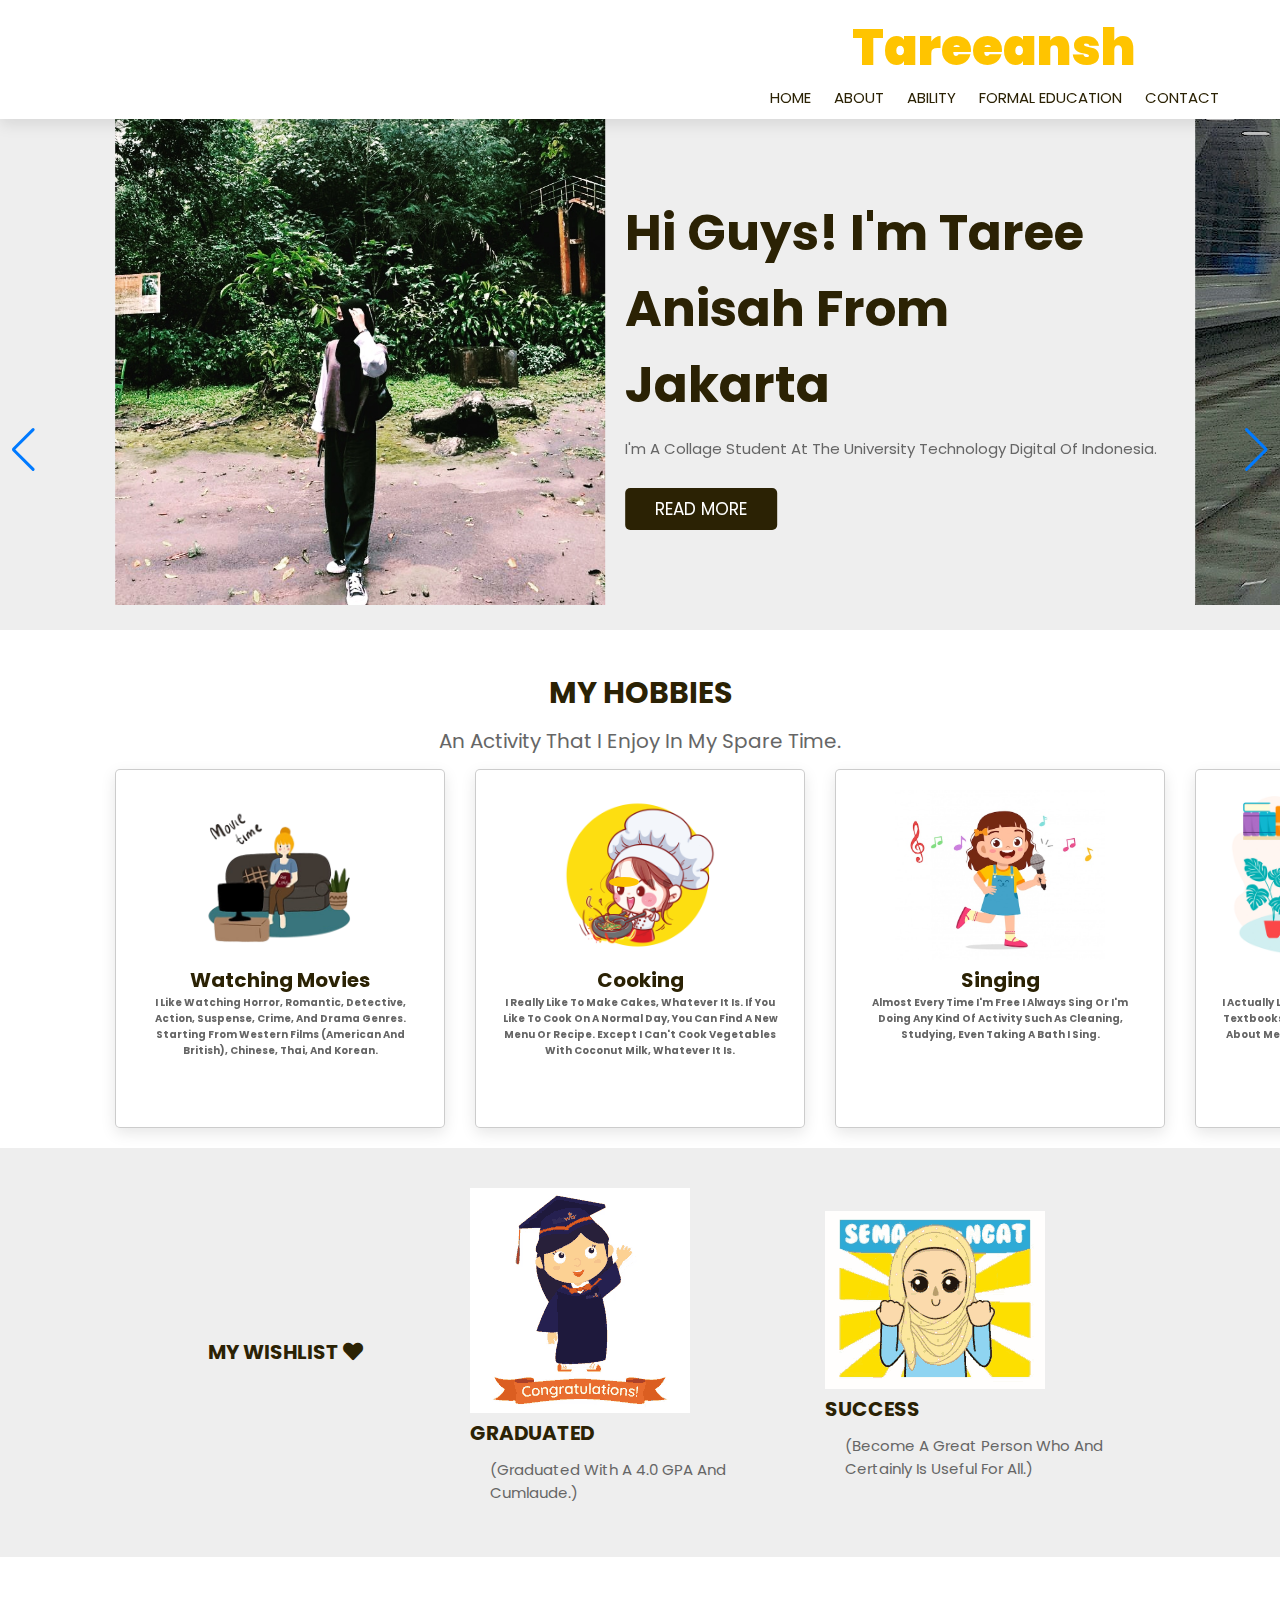
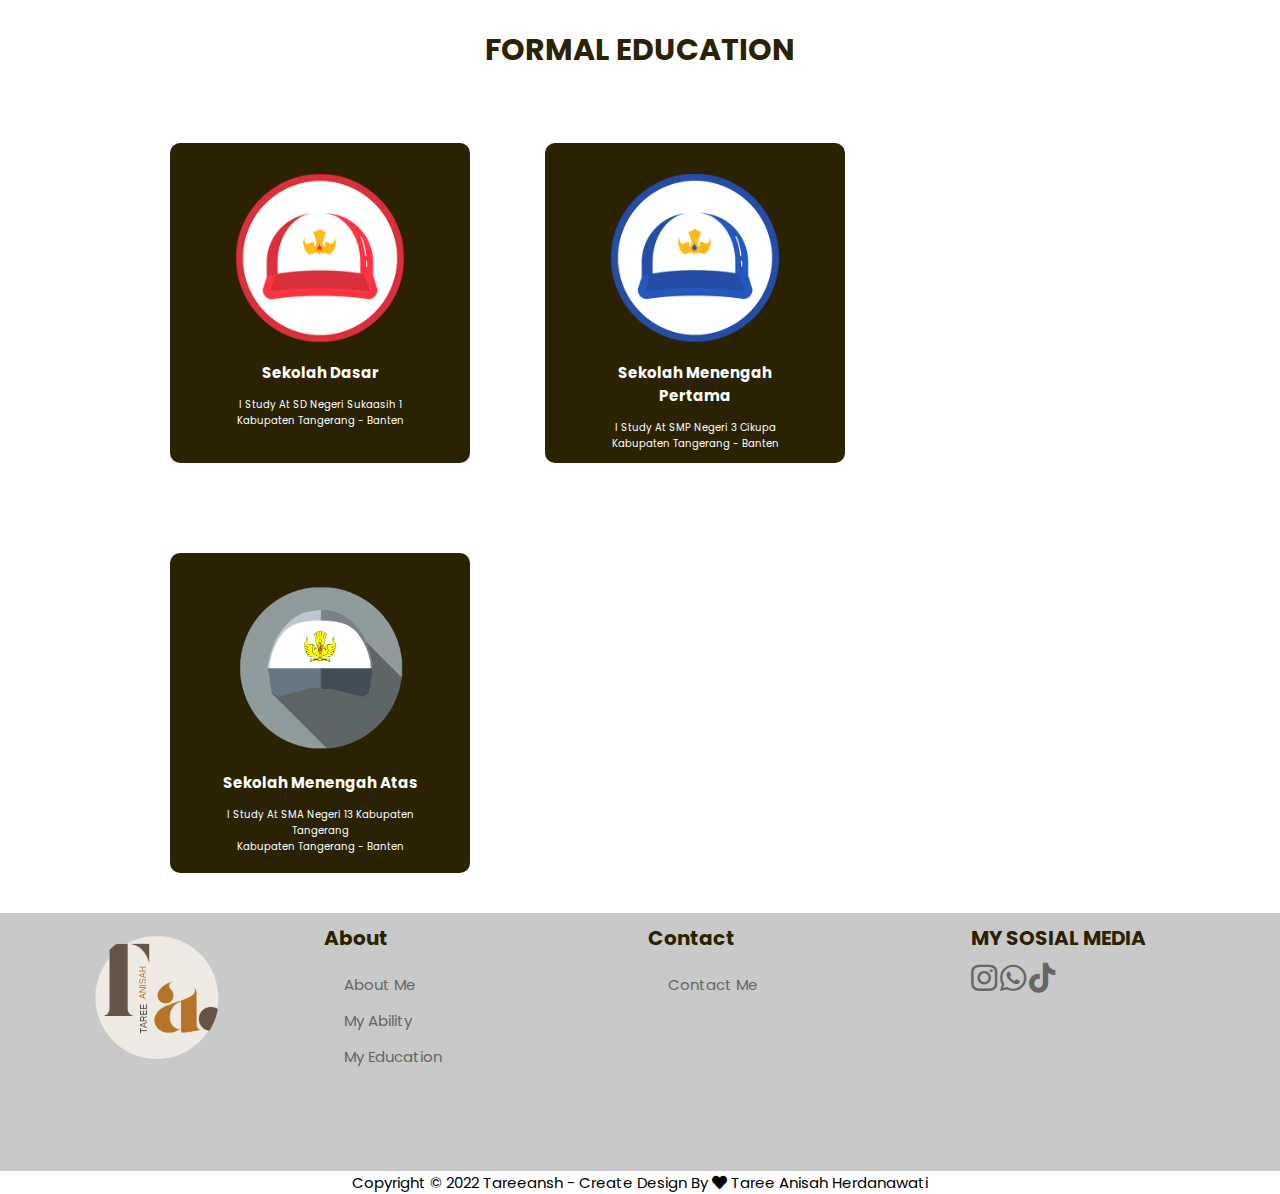
<file: index.html>
<!DOCTYPE html>
<html lang="en">
<head>
    <meta charset="UTF-8">
    <meta http-equiv="X-UA-Compatible" content="IE=edge">
    <meta name="viewport" content="width=device-width, initial-scale=1.0">
    <title>Tareeansh | Personal Website </title>

	<link rel="icon" href="logo.png">

    <link rel="stylesheet" href="https://unpkg.com/swiper/swiper-bundle.min.css" />

    <!-- font awesome cdn link  -->
    <link rel="stylesheet" href="https://cdnjs.cloudflare.com/ajax/libs/font-awesome/5.15.3/css/all.min.css">

    <!-- custom css file link  -->
    <link rel="stylesheet" href="style.css">
</head>
<body>
    <!-- header section starts-->
    <header>
        <div class="ikon">
            <div class="fas fa-bars" id="bars-menu"><a href="#menu"> menu </a></div>
        </div>

        <div class="jdl">
			<h1 class="logo"><a class="active" href="index.html"> Tareeansh </a></h1>
			<nav class="navbar">
				<a href="index.html">HOME</a>
				<a href="about.html">ABOUT</a>
				<a href="ability.html">ABILITY</a>
				<a href="formeduc.html">FORMAL EDUCATION</a>
				<a href="contact.html">CONTACT</a>
			</nav>
		</div>
    </header>
    <!-- header section ends-->

	<!-- home sections starts -->
	<section class="home" id="home">
		
		<div class="swiper-container home-slider">
	
			<div class="swiper-wrapper wrapper">
	
				<div class="swiper-slide slide">
					<div class="image">
						<img src="re.jpg" alt="">
					</div>
					<div class="content">
						<h3>Hi Guys! I'm Taree </br>
							Anisah From Jakarta</h3>
						<p>I'm a collage student at the University Technology Digital of Indonesia.</p>
						<a href="about.html" class="btn">READ MORE</a>
					</div>
				</div>
	
				<div class="swiper-slide slide">
					<div class="image">
						<img src="me.jpeg" alt="">
					</div>
					<div class="content">
						<h3>Want to know my abilities?</h3>
						<p>My abilities are many, for example I can be disciplined with time, can do many things at the same time, and many others.</p>
						<a href="ability.html" class="btn">READ MORE</a>
					</div>
				</div>
	
				<div class="swiper-slide slide">
					<div class="image">
						<img src="self.jpg" alt="">
					</div>
					<div class="content">
						<h3>Want to know where I graduated from?</h3>
						<p>Here I describe I graduated from any formal school in the order of time.</p>
						<a href="formeduc.html" class="btn">READ MORE</a>
					</div>
				</div>

			</div>
	
			<div class="swiper-pagination"></div>
	
		</div>
	
	</section>
	<!-- home section ends -->

	<!-- hobbies section starts  -->
	<section class="arrivals" id="arrivals">

		<h1 class="heading"> my hobbies </h1>
		<p class="sub-heading">An activity that I enjoy in my spare time.</p>

		<div class="swiper-container new-slider">

			<div class="swiper-wrapper">
	
				<div class="swiper-slide slide">
					<img src="watch movie.png" alt="">
					<h1>watching movies</h1>
					<h3>I like watching horror, romantic, detective, action, suspense, crime, and drama genres. 
						Starting from Western films (American and British), Chinese, Thai, and Korean.</h3>
				</div>

				<div class="swiper-slide slide">
					<img src="cook.jpg" alt="">
					<h1>cooking</h1>
					<h3>I really like to make cakes, whatever it is. If you like to cook on a normal day, you can find a new menu or recipe. 
						Except I can't cook vegetables with coconut milk, whatever it is.</h3>
				</div>

				<div class="swiper-slide slide">
					<img src="sing.jpg" alt="">
					<h1>singing</h1>
					<h3>almost every time I'm free I always sing or I'm doing any kind of activity 
						such as cleaning, studying, even taking a bath I sing.</h3>
				</div>

				<div class="swiper-slide slide">
					<img src="read.webp" alt="">
					<h1>reading</h1>
					<h3>I actually like reading novels more than reading textbooks. but right now I'm still reading books about 
						mental health and about the solution to any excessive anxiety.</h3>
				</div>

				<div class="swiper-slide slide">
					<img src="story-telling.jpg" alt="">
					<h1>story telling</h1>
					<h3>I am a person who loves to tell stories and likes to listen to other people's stories. from there I can learn the character of people, 
						how to deal with the problem, and many others.</h3>
				</div>

				<div class="swiper-slide slide">
					<img src="clean.png" alt="">
					<h1>cleaning</h1>
					<h3>Cleaning has become my good habit every day. starting from waking up sometimes until before going to sleep I have to do it. because when you see everything neatly arranged, 
						it makes you feel calm in your heart, it's comfortable to see too and it certainly makes you more enthusiastic to complete all the work on that day.</h3>
				</div>

				<div class="swiper-slide slide">
					<img src="self-care.jpeg" alt="">
					<h1>self care</h1>
					<h3>and of course I also really like spending my time and money on self-care. can start from the tip of the hair even to the toes. because the result is also for self-satisfaction. 
						make yourself much more confident.</h3>
				</div>
			</div>
			<div class="swiper-button-next"></div>
			<div class="swiper-button-prev"></div>
		</div>

	</section>
	<!-- hobbies section ends -->

	<!-- wishlist section starts -->
	<section class="brand" id="brand">

		<h1>MY WISHLIST <i class="fa fa-heart" aria-hidden="true"></i></h1>

		<div class="brand-me">
			<div class="desc">
				<img src="grad.gif" alt="GRADUATED">
				<div class="content">
					<h3>GRADUATED</h3>
					<p>(Graduated with a 4.0 GPA and Cumlaude.)</p>
				</div>
			</div>
		</div>

		<div class="brand-me">
			<div class="desc">
				<img src="semangat.gif" alt="SUCCESS">
				<div class="content">
					<h3>SUCCESS</h3>
					<p>(Become a great person who and certainly is useful for all.)</p>
				</div>
			</div>
		</div>
		
	</section>
	<!-- wishlist section ends -->
	
	<!-- formal education section starts -->
	<section class="review" id="review">
		<div class="box-educat">
			<h1 class="heading">formal education</h1>

			<div class="box-sd">
				<a href="formeduc.html"><img src="sd.png" alt="SD"></a>
				<p><h3>Sekolah Dasar</h3></p>
				<p>I study at SD Negeri Sukaasih 1 </br>
					Kabupaten Tangerang - Banten</p>
			</div>

			<div class="box-smp">
				<a href="formeduc.html"><img src="smp.png" alt="SMP"></a>
				<p><h3>Sekolah Menengah Pertama</h3></p>
				<p>I study at SMP Negeri 3 Cikupa</br>
					Kabupaten Tangerang - Banten</p>
			</div>

			<div class="box-sma">
				<a href="formeduc.html"><img src="sma.png" alt="SMA"></a>
				<p><h3>Sekolah Menengah Atas</h3></p>
				<p>I study at SMA Negeri 13 Kabupaten Tangerang</br>
					Kabupaten Tangerang - Banten</p>
			</div>
		</div>
	</section>
	<!-- formal education section ends -->

	<!-- footer starts -->
	<footer>

		<div class="box">

			<img src="logo.png" alt="">

			<div class="foot">
			<h3>about</h3>
				<div class="content">
					<p><a href="about.html">about me</a></p>
					<p><a href="ability.html">my ability</a></p>
					<p><a href="formeduc.html">my education</a></p>
				</div>
			</div>

			<div class="foot">
				<h3>contact</h3>
				<div class="content">
					<p><a href="contact.html">Contact Me</a></p>
				</div>
			</div>

			<div class="foot">
				<h3>MY SOSIAL MEDIA</h3>
				<div class="content">
					<a href="https://www.instagram.com/"><i class="fab fa-instagram"></i></a>
					<a href="https://wa.me/6281398476750"><i class="fab fa-whatsapp"></i></a>
					<a href="https://www.tiktok.com/@geminilly_"><i class="fab fa-tiktok"></i></a>
				</div>
			</div>
		</div>

		<p>Copyright &copy; 2022 Tareeansh - Create Design By <i class="fa fa-heart" aria-hidden="true"></i> Taree Anisah Herdanawati</p>

	</footer>
	<!-- footer ends -->

























	<script src="https://unpkg.com/swiper/swiper-bundle.min.js"></script>

    <!-- custom file js link -->
    <script src="variasi.js"></script>
</body>
</html>
</file>
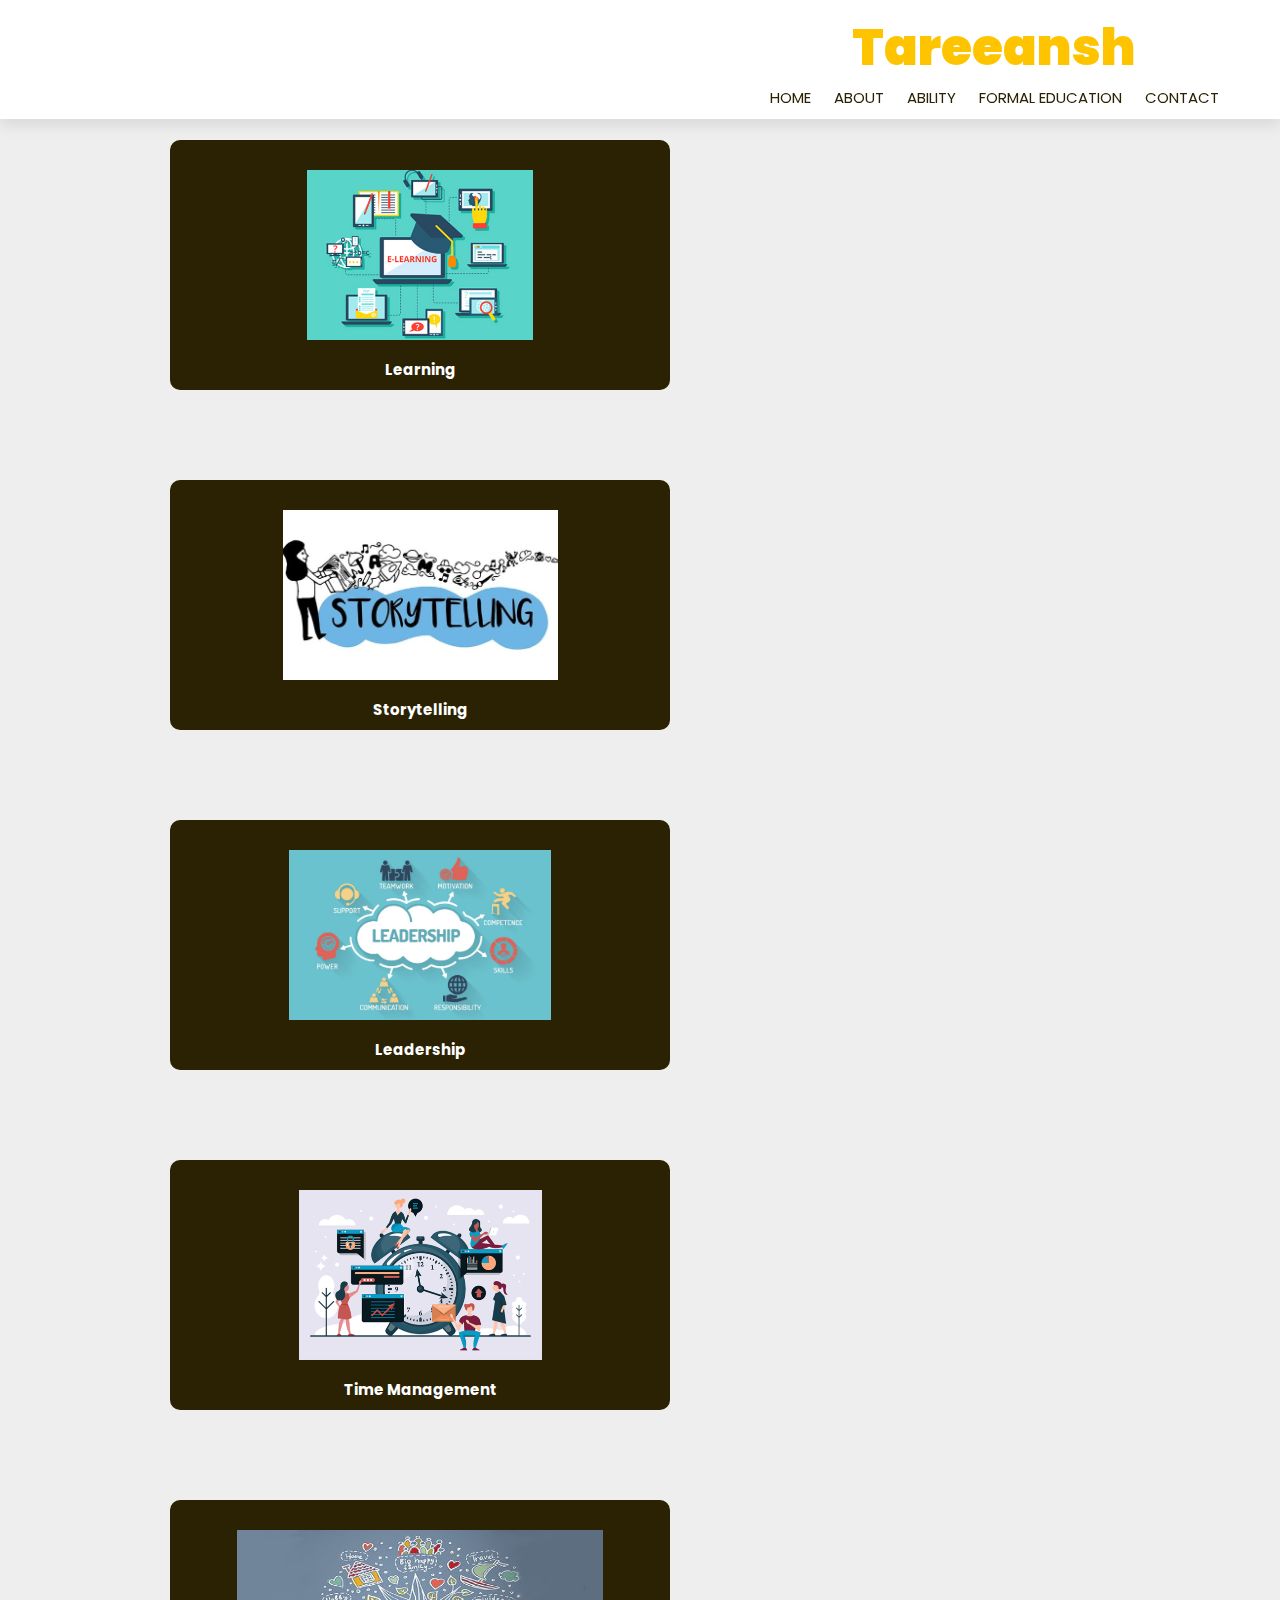
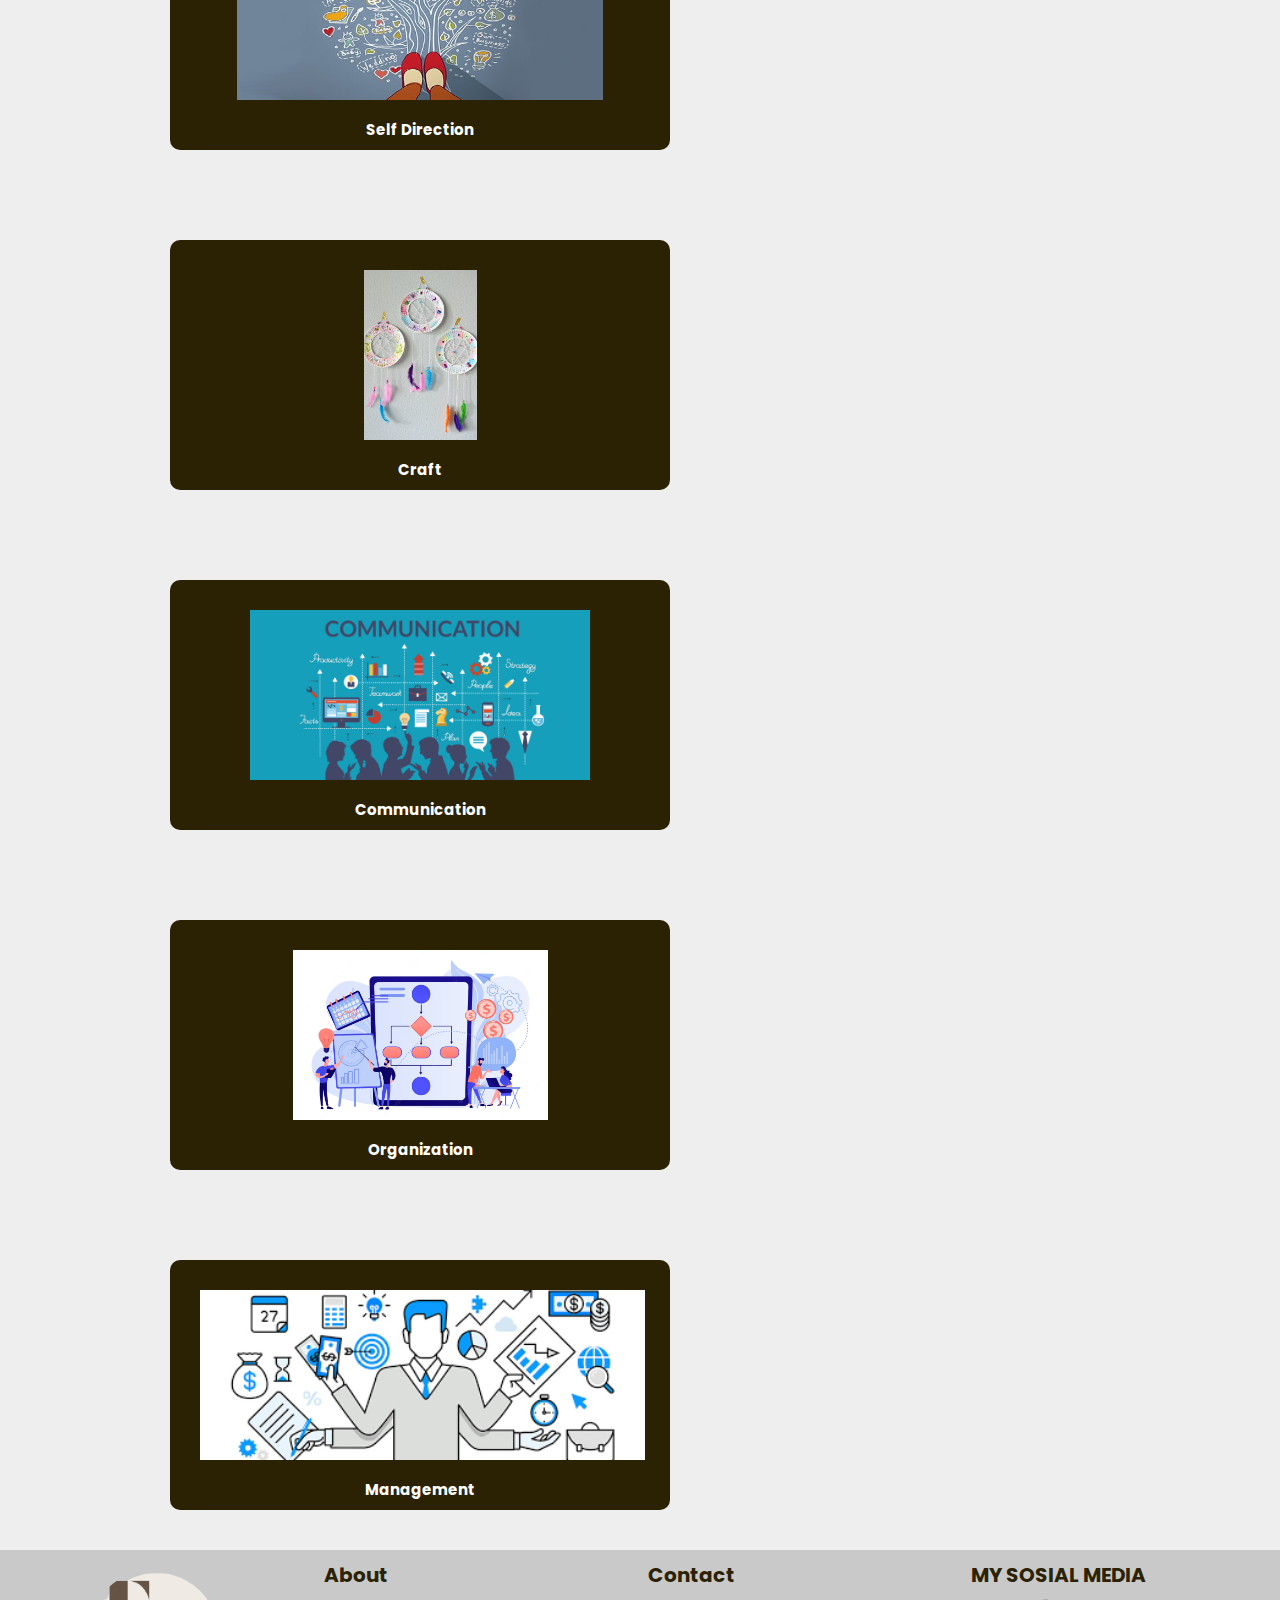
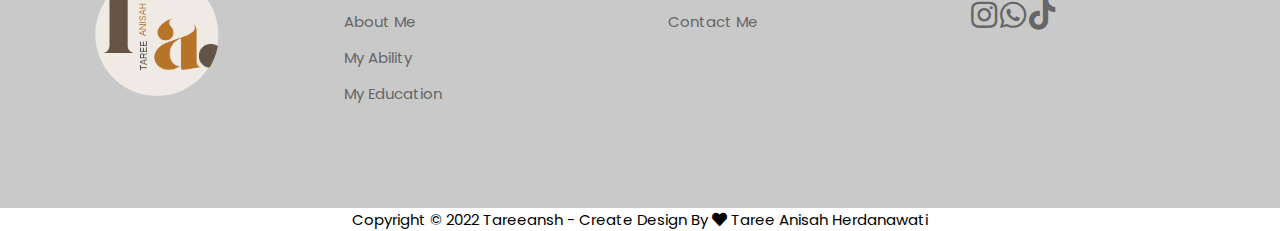
<file: ability.html>
<!DOCTYPE html>
<html lang="en">
<head>
    <meta charset="UTF-8">
    <meta http-equiv="X-UA-Compatible" content="IE=edge">
    <meta name="viewport" content="width=device-width, initial-scale=1.0">
    <title>Tareeansh | Personal Website </title>

	<link rel="icon" href="logo.png">

    <link rel="stylesheet" href="https://unpkg.com/swiper/swiper-bundle.min.css" />

    <!-- font awesome cdn link  -->
    <link rel="stylesheet" href="https://cdnjs.cloudflare.com/ajax/libs/font-awesome/5.15.3/css/all.min.css">

    <!-- custom css file link  -->
    <link rel="stylesheet" href="style.css">
</head>
<body>
    <!-- header section starts-->
    <header>
        <div class="ikon">
            <div class="fas fa-bars" id="bars-menu"><a href="#menu"> menu </a></div>
        </div>

        <div class="jdl">
			<h1 class="logo"><a class="active" href="index.html"> Tareeansh </a></h1>
			<nav class="navbar">
				<a href="index.html">HOME</a>
				<a href="about.html">ABOUT</a>
				<a href="ability.html">ABILITY</a>
				<a href="formeduc.html">FORMAL EDUCATION</a>
				<a href="contact.html">CONTACT</a>
			</nav>
		</div>
    </header>
    <!-- header section ends-->

	<!-- abilities section starts  -->
	<section class="abilities" id="abilities">
		<div class="box-educat">
			<div class="box-sd">
				<img src="learn.jpg" alt="SD">
				<p><h3>Learning</h3></p>
			</div>

			<div class="box-sd">
				<img src="story-telling.jpg" alt="SD">
				<p><h3>Storytelling</h3></p>
			</div>

			<div class="box-sd">
				<img src="lead.jpg" alt="SD">
				<p><h3>Leadership</h3></p>
			</div>

            <div class="box-sd">
				<img src="time.png" alt="SD">
				<p><h3>Time Management</h3></p>
			</div>

            <div class="box-sd">
				<img src="self-direct.jpeg" alt="SD">
				<p><h3>Self Direction</h3></p>
			</div>

            <div class="box-sd">
				<img src="craft.jpg" alt="SD">
				<p><h3>Craft</h3></p>
			</div>

            <div class="box-sd">
				<img src="commu.png" alt="SD">
				<p><h3>Communication</h3></p>
			</div>

            <div class="box-sd">
				<img src="organ.jpg" alt="SD">
				<p><h3>Organization</h3></p>
			</div>

            <div class="box-sd">
				<img src="manag.png" alt="SD">
				<p><h3>Management</h3></p>
			</div>
		</div>
	</section>
	<!-- abilities section ends -->

	<!-- footer starts -->
	<footer>

		<div class="box">

			<img src="logo.png" alt="">

			<div class="foot">
			<h3>about</h3>
				<div class="content">
					<p><a href="about.html">about me</a></p>
					<p><a href="ability.html">my ability</a></p>
					<p><a href="formeduc.html">my education</a></p>
				</div>
			</div>

			<div class="foot">
				<h3>contact</h3>
				<div class="content">
					<p><a href="contact.html">Contact Me</a></p>
				</div>
			</div>

			<div class="foot">
				<h3>MY SOSIAL MEDIA</h3>
				<div class="content">
					<a href="https://www.instagram.com/"><i class="fab fa-instagram"></i></a>
					<a href="https://wa.me/6281398476750"><i class="fab fa-whatsapp"></i></a>
					<a href="https://www.tiktok.com/@geminilly_"><i class="fab fa-tiktok"></i></a>
				</div>
			</div>
		</div>

		<p>Copyright &copy; 2022 Tareeansh - Create Design By <i class="fa fa-heart" aria-hidden="true"></i> Taree Anisah Herdanawati</p>

	</footer>
	<!-- footer ends -->

























	<script src="https://unpkg.com/swiper/swiper-bundle.min.js"></script>

    <!-- custom file js link -->
    <script src="variasi.js"></script>
</body>
</html>
</file>
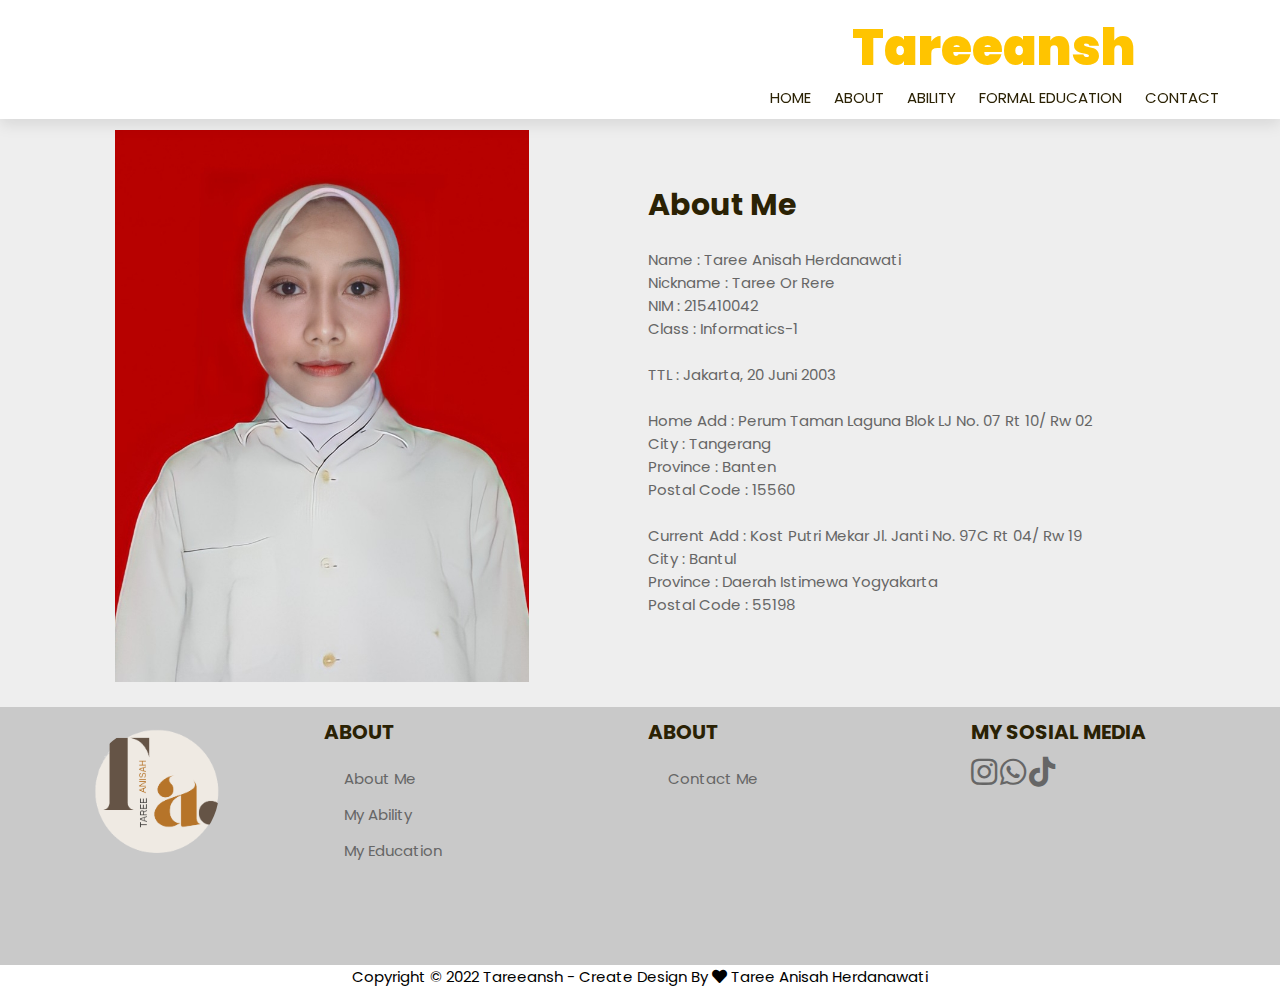
<file: about.html>
<!DOCTYPE html>
<html lang="en">
<head>
    <meta charset="UTF-8">
    <meta http-equiv="X-UA-Compatible" content="IE=edge">
    <meta name="viewport" content="width=device-width, initial-scale=1.0">
    <title>Tareeansh | Personal Website </title>

	<link rel="icon" href="logo.png">

    <link rel="stylesheet" href="https://unpkg.com/swiper/swiper-bundle.min.css" />

    <!-- font awesome cdn link  -->
    <link rel="stylesheet" href="https://cdnjs.cloudflare.com/ajax/libs/font-awesome/5.15.3/css/all.min.css">

    <!-- custom css file link  -->
    <link rel="stylesheet" href="style.css">
</head>
<body>
    <!-- header section starts-->
    <header>
        <div class="ikon">
            <div class="fas fa-bars" id="bars-menu"><a href="#menu"> menu </a></div>
        </div>

        <div class="jdl">
			<h1 class="logo"><a class="active" href="index.html"> Tareeansh </a></h1>
			<nav class="navbar">
				<a href="index.html">HOME</a>
				<a href="about.html">ABOUT</a>
				<a href="ability.html">ABILITY</a>
				<a href="formeduc.html">FORMAL EDUCATION</a>
				<a href="contact.html">CONTACT</a>
			</nav>
		</div>
    </header>
    <!-- header section ends-->

	<!-- about me starts-->
    <section class="produk">
        <div class="image-detail">
            <img src="foto pas.jpg" alt="">
        </div>
            
        <div class="detail">
            <h3>About Me</h3>
            <p>Name : Taree Anisah Herdanawati</br>
		Nickname : Taree or Rere</br>
                NIM : 215410042</br>
                Class : Informatics-1</br>
                </br>
		TTL : Jakarta, 20 Juni 2003</br>
		</br>
                Home Add : Perum Taman Laguna Blok LJ No. 07 Rt 10/ Rw 02</br>
                City : Tangerang</br>
                Province : Banten</br>
                Postal Code : 15560</br>
                </br>
                Current Add : Kost Putri Mekar Jl. Janti No. 97C Rt 04/ Rw 19</br>
                City : Bantul</br>
                Province : Daerah Istimewa Yogyakarta</br>
                Postal Code : 55198</br>
            </p>
		</div>
    </section>
    <!-- about me ends-->

	<!-- footer starts -->
	<footer>

		<div class="box">

			<img src="logo.png" alt="">

			<div class="foot">
			<h3>ABOUT</h3>
				<div class="content">
					<p><a href="about.html">about me</a></p>
					<p><a href="ability.html">my ability</a></p>
					<p><a href="formeduc.html">my education</a></p>
				</div>
			</div>

			<div class="foot">
				<h3>ABOUT</h3>
				<div class="content">
					<p><a href="contact.html">Contact Me</a></p>
				</div>
			</div>

			<div class="foot">
				<h3>MY SOSIAL MEDIA</h3>
				<div class="content">
					<a href="https://www.instagram.com/"><i class="fab fa-instagram"></i></a>
					<a href="https://wa.me/6281398476750"><i class="fab fa-whatsapp"></i></a>
					<a href="https://www.tiktok.com/@geminilly_"><i class="fab fa-tiktok"></i></a>
				</div>
			</div>
		</div>

		<p>Copyright &copy; 2022 Tareeansh - Create Design By <i class="fa fa-heart" aria-hidden="true"></i> Taree Anisah Herdanawati</p>

	</footer>
	<!-- footer ends -->

























	<script src="https://unpkg.com/swiper/swiper-bundle.min.js"></script>

    <!-- custom file js link -->
    <script src="variasi.js"></script>
</body>
</html>
</file>
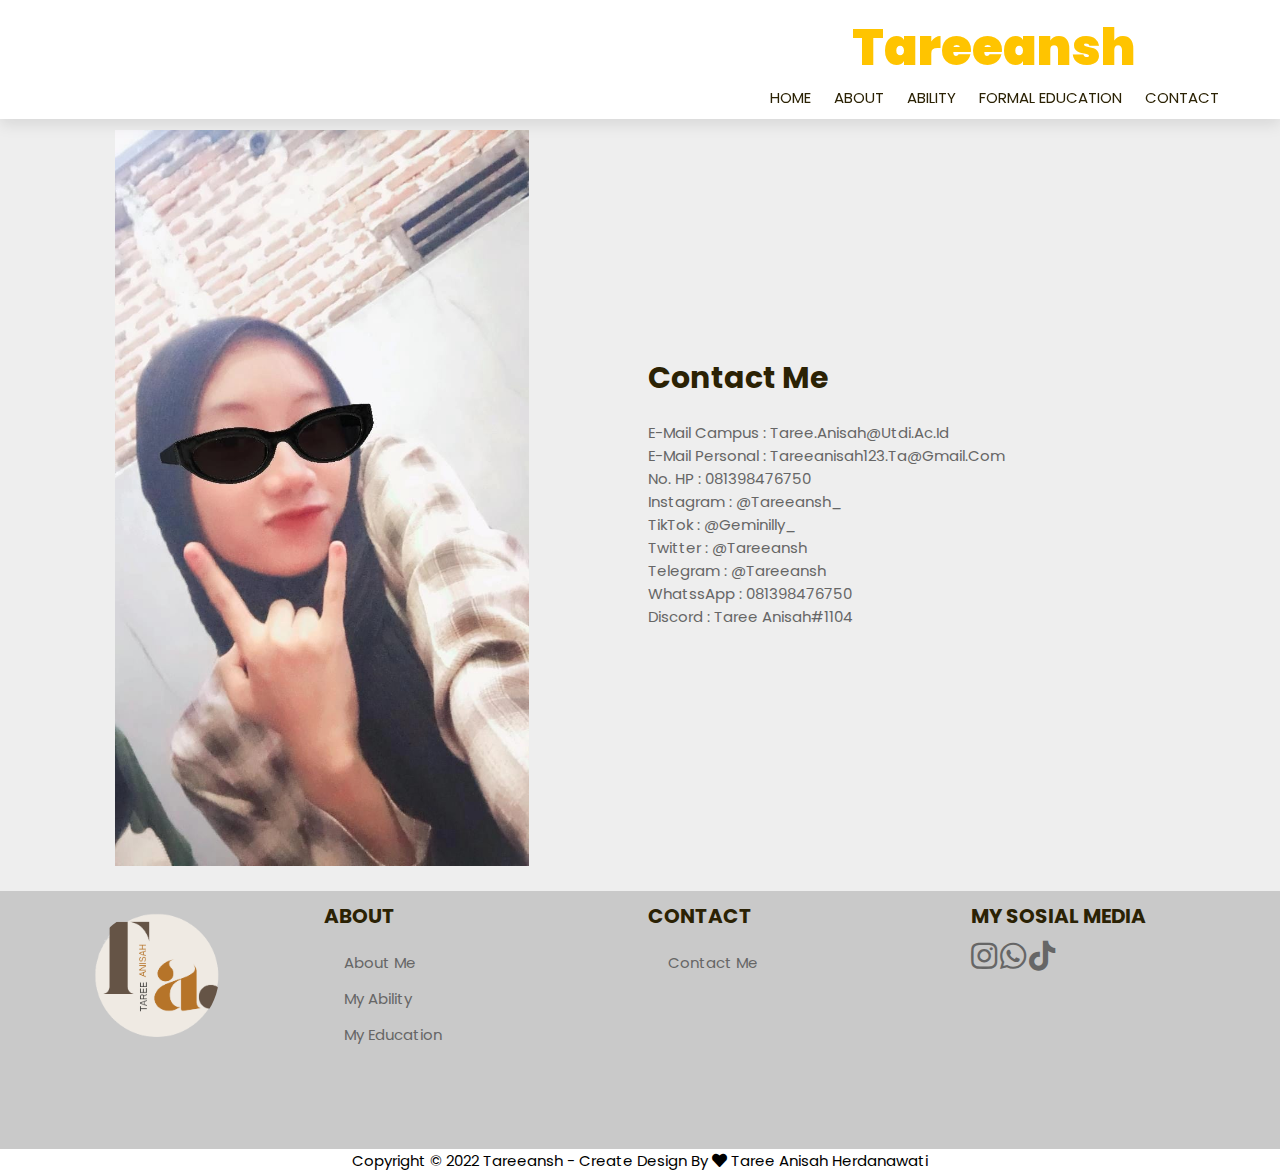
<file: contact.html>
<!DOCTYPE html>
<html lang="en">
<head>
    <meta charset="UTF-8">
    <meta http-equiv="X-UA-Compatible" content="IE=edge">
    <meta name="viewport" content="width=device-width, initial-scale=1.0">
    <title>Tareeansh | Personal Website </title>

	<link rel="icon" href="logo.png">

    <link rel="stylesheet" href="https://unpkg.com/swiper/swiper-bundle.min.css" />

    <!-- font awesome cdn link  -->
    <link rel="stylesheet" href="https://cdnjs.cloudflare.com/ajax/libs/font-awesome/5.15.3/css/all.min.css">

    <!-- custom css file link  -->
    <link rel="stylesheet" href="style.css">
</head>
<body>
    <!-- header section starts-->
    <header>
        <div class="ikon">
            <div class="fas fa-bars" id="bars-menu"><a href="#menu"> menu </a></div>
        </div>

        <div class="jdl">
			<h1 class="logo"><a class="active" href="index.html"> Tareeansh </a></h1>
			<nav class="navbar">
				<a href="index.html">HOME</a>
				<a href="about.html">ABOUT</a>
				<a href="ability.html">ABILITY</a>
				<a href="formeduc.html">FORMAL EDUCATION</a>
				<a href="contact.html">CONTACT</a>
			</nav>
		</div>
    </header>
    <!-- header section ends-->

	<!-- contact starts-->
    <section class="produk">
        <div class="image-detail">
            <img src="callme.jpg" alt="">
        </div>
            
        <div class="detail">
            <h3>Contact Me</h3>
            <p>E-mail Campus : taree.anisah@utdi.ac.id</br>
		E-mail Personal : tareeanisah123.ta@gmail.com</br>
                No. HP : 081398476750</br>
                Instagram : @tareeansh_</br>
                TikTok : @geminilly_</br>
                Twitter : @tareeansh</br>
                Telegram : @tareeansh</br>
                WhatssApp : 081398476750</br>
                Discord : Taree Anisah#1104</br>
            </p>
		</div>
    </section>
    <!-- contact ends-->

	<!-- footer starts -->
	<footer>

		<div class="box">

			<img src="logo.png" alt="">

			<div class="foot">
			<h3>ABOUT</h3>
				<div class="content">
					<p><a href="about.html">about me</a></p>
					<p><a href="ability.html">my ability</a></p>
					<p><a href="formeduc.html">my education</a></p>
				</div>
			</div>

			<div class="foot">
				<h3>CONTACT</h3>
				<div class="content">
					<p><a href="contact.html">Contact Me</a></p>
				</div>
			</div>

			<div class="foot">
				<h3>MY SOSIAL MEDIA</h3>
				<div class="content">
					<a href="https://www.instagram.com/"><i class="fab fa-instagram"></i></a>
					<a href="https://wa.me/6281398476750"><i class="fab fa-whatsapp"></i></a>
					<a href="https://www.tiktok.com/@geminilly_"><i class="fab fa-tiktok"></i></a>
				</div>
			</div>
		</div>

		<p>Copyright &copy; 2022 Tareeansh - Create Design By <i class="fa fa-heart" aria-hidden="true"></i> Taree Anisah Herdanawati</p>

	</footer>
	<!-- footer ends -->

























	<script src="https://unpkg.com/swiper/swiper-bundle.min.js"></script>

    <!-- custom file js link -->
    <script src="variasi.js"></script>
</body>
</html>
</file>
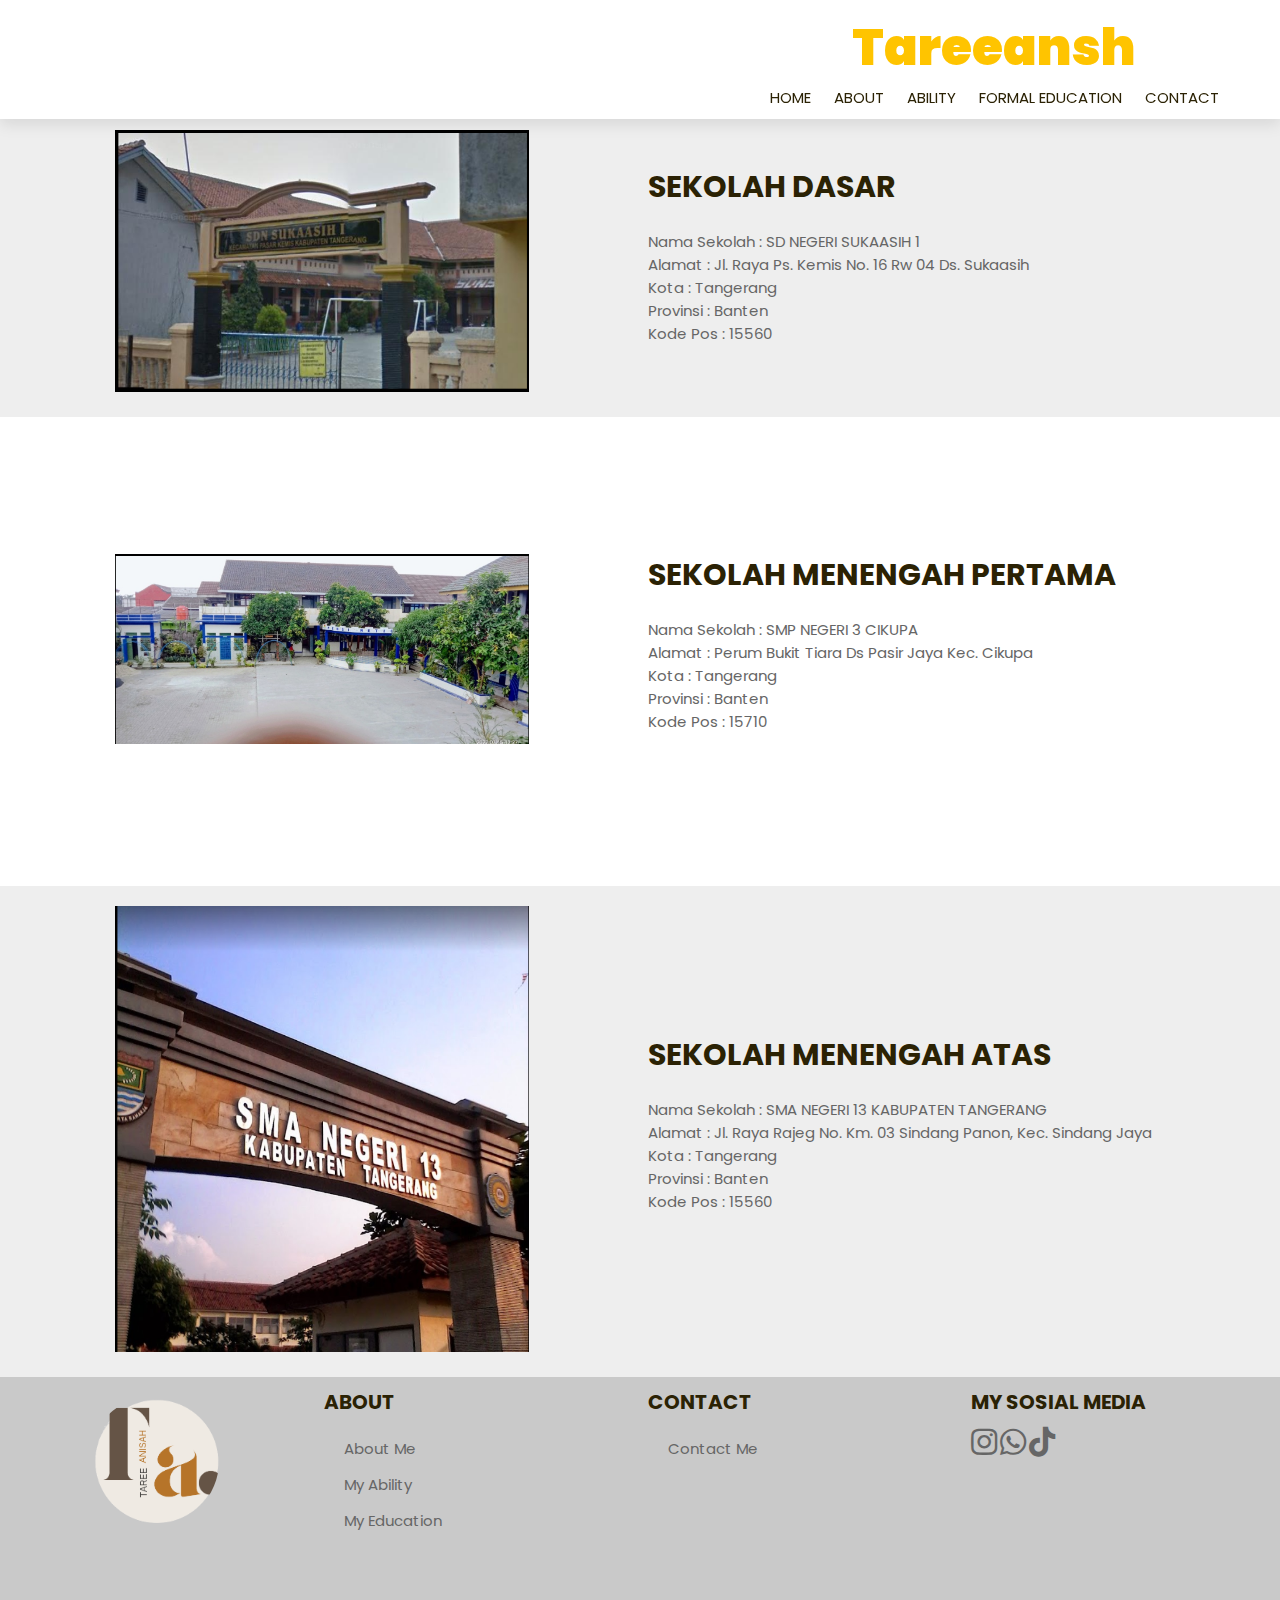
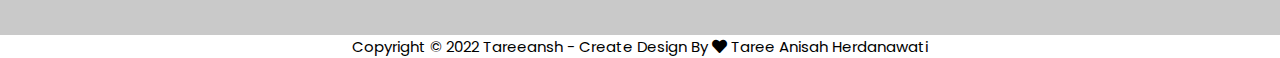
<file: formeduc.html>
<!DOCTYPE html>
<html lang="en">
<head>
    <meta charset="UTF-8">
    <meta http-equiv="X-UA-Compatible" content="IE=edge">
    <meta name="viewport" content="width=device-width, initial-scale=1.0">
    <title>Tareeansh | Personal Website </title>

	<link rel="icon" href="logo.png">

    <link rel="stylesheet" href="https://unpkg.com/swiper/swiper-bundle.min.css" />

    <!-- font awesome cdn link  -->
    <link rel="stylesheet" href="https://cdnjs.cloudflare.com/ajax/libs/font-awesome/5.15.3/css/all.min.css">

    <!-- custom css file link  -->
    <link rel="stylesheet" href="style.css">
</head>
<body>
    <!-- header section starts-->
    <header>
        <div class="ikon">
            <div class="fas fa-bars" id="bars-menu"><a href="#menu"> menu </a></div>
        </div>

        <div class="jdl">
			<h1 class="logo"><a class="active" href="index.html"> Tareeansh </a></h1>
			<nav class="navbar">
				<a href="index.html">HOME</a>
				<a href="about.html">ABOUT</a>
				<a href="ability.html">ABILITY</a>
				<a href="formeduc.html">FORMAL EDUCATION</a>
				<a href="contact.html">CONTACT</a>
			</nav>
		</div>
    </header>
    <!-- header section ends-->

	<!-- formal education sections starts -->
	<section class="produk">
        <div class="image-detail">
            <img src="sukaasih.png" alt="">
        </div>
            
        <div class="detail">
            <h3>SEKOLAH DASAR</h3>
            <p>Nama Sekolah : SD NEGERI SUKAASIH 1</br>
		Alamat : Jl. Raya Ps. Kemis No. 16 Rw 04 Ds. Sukaasih</br>
                Kota : Tangerang</br>
                Provinsi : Banten</br>
                Kode Pos : 15560</br>
            </p>
		</div>
    </section>

    <section class="produk">
        <div class="image-detail">
            <img src="netig.png" alt="">
        </div>
            
        <div class="detail">
            <h3>SEKOLAH MENENGAH PERTAMA</h3>
            <p>Nama Sekolah : SMP NEGERI 3 CIKUPA</br>
		Alamat : Perum Bukit Tiara Ds Pasir Jaya Kec. Cikupa</br>
                Kota : Tangerang</br>
                Provinsi : Banten</br>
		Kode Pos : 15710</br>
            </p>
		</div>
    </section>

    <section class="produk">
        <div class="image-detail">
            <img src="sinjay.png" alt="">
        </div>
            
        <div class="detail">
            <h3>SEKOLAH MENENGAH ATAS</h3>
            <p>Nama Sekolah : SMA NEGERI 13 KABUPATEN TANGERANG</br>
	    	Alamat : Jl. Raya Rajeg No. Km. 03 Sindang Panon, Kec. Sindang Jaya</br>
                Kota : Tangerang</br>
                Provinsi : Banten</br>
                Kode Pos : 15560</br>
            </p>
		</div>
    </section>
	<!-- formal education section ends -->

	<!-- footer starts -->
	<footer>

		<div class="box">

			<img src="logo.png" alt="">

			<div class="foot">
			<h3>ABOUT</h3>
				<div class="content">
					<p><a href="about.html">about me</a></p>
					<p><a href="ability.html">my ability</a></p>
					<p><a href="formeduc.html">my education</a></p>
				</div>
			</div>

			<div class="foot">
				<h3>CONTACT</h3>
				<div class="content">
					<p><a href="contact.html">Contact Me</a></p>
				</div>
			</div>

			<div class="foot">
				<h3>MY SOSIAL MEDIA</h3>
				<div class="content">
					<a href="https://www.instagram.com/"><i class="fab fa-instagram"></i></a>
					<a href="https://wa.me/6281398476750"><i class="fab fa-whatsapp"></i></a>
					<a href="https://www.tiktok.com/@geminilly_"><i class="fab fa-tiktok"></i></a>
				</div>
			</div>
		</div>

		<p>Copyright &copy; 2022 Tareeansh - Create Design By <i class="fa fa-heart" aria-hidden="true"></i> Taree Anisah Herdanawati</p>

	</footer>
	<!-- footer ends -->

























	<script src="https://unpkg.com/swiper/swiper-bundle.min.js"></script>

    <!-- custom file js link -->
    <script src="variasi.js"></script>
</body>
</html>
</file>
<file: style.css>
@import url("https://fonts.googleapis.com/css2?family=Poppins:wght@100;300;400;500;600&display=swap");

:root {
  --yellow: #ffc400;
  --black: #2b2204;
  --light-color: #666;
  --box-shadow: 0 0.5rem 1.5rem rgba(0, 0, 0, 0.1);
  --border: .1rem solid rgba(0,0,0,.1);
  --border-hover:.1rem solid var(--black);
}

* {
  font-family: "Poppins", sans-serif;
  margin: 0;
  padding: 0;
  box-sizing: border-box;
  outline: none;
  border: none;
  text-decoration: none;
  text-transform: capitalize;
  transition: all 0.2s linear;
}

html {
  font-size: 62.5%;
  overflow-x: hidden;
  scroll-padding-top: 5.5rem;
  scroll-behavior: smooth;
}

section {
  padding: 2rem 9%;
}

section:nth-child(even) {
  background: #eee;
}

.heading{
  text-align: center;
  color:var(--black);
  font-size: 3rem;
  padding-top: 2rem;
  text-transform: uppercase;
}

.sub-heading{
  text-align: center;
  color:var(--light-color);
  font-size: 2rem;
  padding-bottom: 0;
}

.btn {
  margin-top: 1rem;
  display: inline-block;
  font-size: 1.7rem;
  color: #fff;
  background: var(--black);
  border-radius: 0.5rem;
  cursor: pointer;
  padding: 0.8rem 3rem;
}

.btn:hover {
  background: var(--yellow);
  letter-spacing: 0.1rem;
}

header {
  position: fixed;
  top: 0;
  left: 0;
  right: 0;
  z-index: 1000;
  display: flex;
  align-items: center;
  justify-content: space-between;
  padding: 1rem 4%;
  background: #fff;
  box-shadow: var(--box-shadow);
  text-align: center;
}

header .jdl .logo .active,
header .jdl .logo {
  font-size: 5rem;
  font-weight: bolder;
  color: var(--yellow);
  text-align: center;
  float: center;
}

header .jdl .logo .active:hover {
  color: var(--black);
}

header .navbar a {
  font-size: 1.5rem;
  margin: 0 1rem;
  color: var(--black);
  text-align: center;
}

header .navbar a:hover {
  color: var(--yellow);
}

header .ikon div {
  height: 4rem;
  width: 4rem;
  color: var(--black);
  font-size: 2rem;
  margin-right: 0.3rem;
  cursor: pointer;
  text-align: center;
}

header .ikon a,
header .icons a {
  font-size: 1rem;
  color: var(--black);
  text-align: center;
  cursor: pointer;
}

header .ikon div:hover,
header .icons div:hover,
header .ikon a:hover,
header .icons a:hover {
  color: var(--yellow);
}

header .ikon #bars-menu {
  display: none;
}

.home .home-slider .slide {
  margin-top: 45px;
  display: flex;
  align-items: center;
  flex-wrap: wrap;
  gap: 2rem;
  padding-top: 5rem;
}

.home .home-slider .slide .content {
  flex: 1 1 35rem;
}

.home .home-slider .slide .image {
  flex: 1 1 30rem;
}

.home .home-slider .slide .image img {
  width: 100%;
}

.home .home-slider .slide .content h3 {
  color: var(--black);
  font-size: 5rem;
}

.home .home-slider .slide .content p {
  color: var(--light-color);
  font-size: 1.5rem;
  padding: 0.5rem 0;
  line-height: 1.5;
}

.home-slider .swiper-pagination-bullet-active {
    height: 10px;
    width: 30px;
    background: var(--yellow);
}

.arrivals .new-slider{
    display: grid;
    grid-template-columns: repeat(auto-fit, minmax(28rem, 1fr));
    gap:1.5rem;
}

.arrivals .new-slider .slide{
    padding:2rem;
    box-shadow:var(--box-shadow);
    border:.1rem solid rgba(0,0,0,.2);
    border-radius: .5rem;
    background: #fff;
    position: relative;
    overflow: hidden;
    text-align: center;
}

.arrivals .new-slider .slide p{
    margin-bottom: 0;
    display: inline-block;
    position: absolute;
    z-index: 1;
    top: 0;
    left: 0;
    padding: 2px 13px;
    font-size: 2rem;
    background-color: #f5ea77;
    text-transform: uppercase;
}

.arrivals .new-slider .slide .fa-eye{
    position: absolute;
    top:1.5rem;
    background:#eee;
    border-radius: 50%;
    height: 5rem;
    width:5rem;
    line-height: 5rem;
    font-size: 2rem;
    color:var(--black);
}

.arrivals .new-slider .slide .fa-eye:hover{
    background: var(--yellow);
    color:#fff;
}

.arrivals .new-slider .slide .fa-eye{
    right:-15rem;
}

.arrivals .new-slider .slide:hover .fa-eye{
    right:1.5rem;
}

.arrivals .slide img{
    height: 17rem;
    margin: auto;
}

.arrivals .slide h1{
    color: var(--black);
    font-size: 2rem;
}

.arrivals .slide h3{
    color: var(--light-color);
    font-size: 1rem;
}

.arrivals .headingAbil h1{
  padding: 50px;
}

.swiper-button-next,
.swiper-button-prev{
    position: fixed;
}

.brand{
  display: grid;
  grid-template-columns: repeat(auto-fit, minmax(28rem, 1fr));
  gap:1.5rem;
}

.brand h1{
  font-size: 2rem;
  color: var(--black);
  margin: auto;
}

.brand .brand-me{
  display: flex;
  align-items: center;
  gap: 1.5rem;
  padding: 2rem 0;
}

.brand .brand-me h3{
  font-size: 2rem;
  color: var(--black);
}

.brand .brand-me p{
  font-size: 1.5rem;
  color: var(--light-color);
}

.review .box-educat {
  text-align: center;
  color: var(--black);
  margin-top: 30px;
  align-content: center;
}

.review .box-educat img{
  height: 17rem;
  margin: auto;
}

.review .box-educat .box-sd, .box-smp, .box-sma{
  width: 300px;
  height: 320px;
  background-color: var(--black);
  color: #fff;
  text-align: center;
  padding: 30px 30px;
  margin: 70px 20px 20px 55px;
  float: left;
  border-radius: 10px;
}

.review .box-educat .box-sd:hover, .box-smp:hover, .box-sma:hover {
  background-color: var(--yellow);
}

.review .box-educat h3, p{
  margin-top: 10px;
  margin-bottom: 13px;
  padding: 0px 20px;
}

.review .box-educat h3{
  font-size: 1.5rem;
}

.bestseller .best-slider{
    display: grid;
    grid-template-columns: repeat(auto-fit, minmax(28rem, 1fr));
    gap:1.5rem;
}

.bestseller .best-slider .slide{
    padding:2rem;
    box-shadow:var(--box-shadow);
    border:.1rem solid rgba(0,0,0,.2);
    border-radius: .5rem;
    background: #fff;
    position: relative;
    overflow: hidden;
    text-align: center;
}

.bestseller .best-slider .slide p{
    margin-bottom: 0;
    display: inline-block;
    position: absolute;
    z-index: 1;
    top: 0;
    left: 0;
    padding: 2px 13px;
    font-size: 2rem;
    background-color: #f5ea77;
    text-transform: uppercase;
}

.bestseller .slide img{
    height: 17rem;
    margin: auto;
}

.bestseller .slide h1{
    color: var(--black);
    font-size: 2rem;
}

.bestseller .slide h3{
    color: var(--light-color);
    font-size: 1rem;
}

.swiper-button-next,
.swiper-button-prev{
    position: fixed;
}

.recent-grid{
  margin-top: 3.5rem;
  display: grid;
  grid-gap: 2rem;
  grid-template-columns: 50% auto;
}

.abilities .box-educat {
  text-align: center;
  color: var(--black);
  margin-top: 50px;
  align-content: center;
}

.abilities .box-educat img{
  height: 17rem;
  margin: auto;
}

.abilities .box-educat .box-sd{
  width: 500px;
  height: 250px;
  background-color: var(--black);
  color: #fff;
  text-align: center;
  padding: 30px 30px;
  margin: 70px 20px 20px 55px;
  float: left;
  border-radius: 10px;
}

.abilities .box-educat h3, p{
  margin-top: 10px;
  margin-bottom: 13px;
  padding: 0px 20px;
}

.abilities .box-educat h3{
  font-size: 1.5rem;
}

table{
  border-collapse: collapse;
}

td{
  padding: .5rem 1rem;
  font-size: 1.5rem;
}

.produk{
  display: flex;
  align-items: center;
  flex-wrap: wrap;
  gap: 1.5rem;
  margin-top: 110px;
}

.image-detail{
  flex: 1 1 40rem;
}

.image-detail img{
  width: 80%;
}

.detail{
  flex: 1 1 40rem;
  color: var(--black);
}

.detail h3{
  font-size: 3rem;
  padding-top: .5rem;
}

.detail p,
.sizing{
  font-size: 1.5rem;
  color: var(--light-color);
  padding: 1rem 0;
  text-align: justify;
}

.sizing select,
.sizing input{
  color: var(--black);
}

.view h3{
  font-size: 2rem;
  margin: 1rem 0;
  color: var(--black);
  border-top: 1px solid var(--black);
  border-bottom: 1px solid var(--black);
  text-align: center;
}

.view .box-container,
.write-review .box-container{
  padding: 4rem 0;
}

.view .box-container .box p{
  text-align: justify;
}

.view img{
  height: 15rem;
  width: 15rem;
  border-radius: 50%;
  object-fit: cover;
  margin: auto;
  padding: 1rem;
}

.view table a{
  font-size: 1.3rem;
  color: var(--light-color);
  text-decoration: underline;
}

.view table a:hover{
  color: var(--yellow);
}

.write{
  text-align: justify;
}

.write h3{
  font-size: 2rem;
  color: var(--black);
  display: inline;
  margin: 1rem;
  border-top: 1px solid var(--black);
  border-bottom: 1px solid var(--black);
}

.write .box-container .box h1{
  font-size: 5rem;
  padding-right: 4rem;
}

.write .box-container .box .viewrs p{
  font-size: 1rem;
  padding-right: 10rem;
  margin: 0;
  color: var(--light-color);
}

footer{
  position: relative;
  width: 100%;
  height: 258px;
  display: flex;
  flex-direction: column;
  background: #c9c9c9;
}

footer .box{
  display: grid;
  grid-template-columns: repeat(auto-fit, minmax(25rem, 1fr));
  gap:1.5rem;
}

footer .box img{
  height: 15rem;
  width: 15rem;
  border-radius: 50%;
  object-fit: cover;
  margin: auto;
  padding: 1rem;
}

footer .box .foot h3{
  font-size: 2rem;
  color: var(--black);
  padding: 1rem 0;
}

footer .box .foot .content p,
footer .box .foot .content a{
  color: var(--light-color);
  text-align: justify;
  padding-top: 0;
}

footer .box .foot .content a:hover{
  color: var(--yellow);
}

footer .box .foot .content i{
  font-size: 3rem;
}

footer p{
  font-size: 1.5rem;
  text-align: center;
  padding-top: 8rem;
}






/* media queries */

@media (max-width: 991px) {
  html {
    font-size: 55%;
  }

  header {
    padding: 1rem 2rem;
  }

  section {
    padding: 2rem;
  }
}

@media (max-width: 768px) {
  header .ikon #bars-menu {
    display: inline-block;
  }

  header .ikon #find-us {
    display: none;
  }

  header .navbar {
    position: absolute;
    top: 100%;
    left: 0;
    right: 0;
    background: #fff;
    border-top: 0.1rem solid rgba(0, 0, 0, 0.2);
    border-bottom: 0.1rem solid rgba(0, 0, 0, 0.2);
    padding: 1rem;
    clip-path: polygon(0 0, 100% 0, 100% 0, 0 0);
  }

  header .navbar.active {
    clip-path: polygon(0 0, 100% 0, 100% 100%, 0% 100%);
  }

  header .navbar a {
    display: block;
    padding: 1.5rem;
    margin: 1rem;
    font-size: 2rem;
    background: #eee;
    text-align: left;
  }

  .home .home-slider .slide .content h3 {
    font-size: 5rem;
  }

  footer{
    position: relative;
    width: 100%;
    height: 400px;
    display: flex;
    flex-direction: column;
    background: #c9c9c9;
  }

  .home .home-slider .slide .content h3{
    font-size: 5rem;
  }
}

@media (max-width: 450px) {
  html {
    font-size: 50%;
  }
}
</file>
